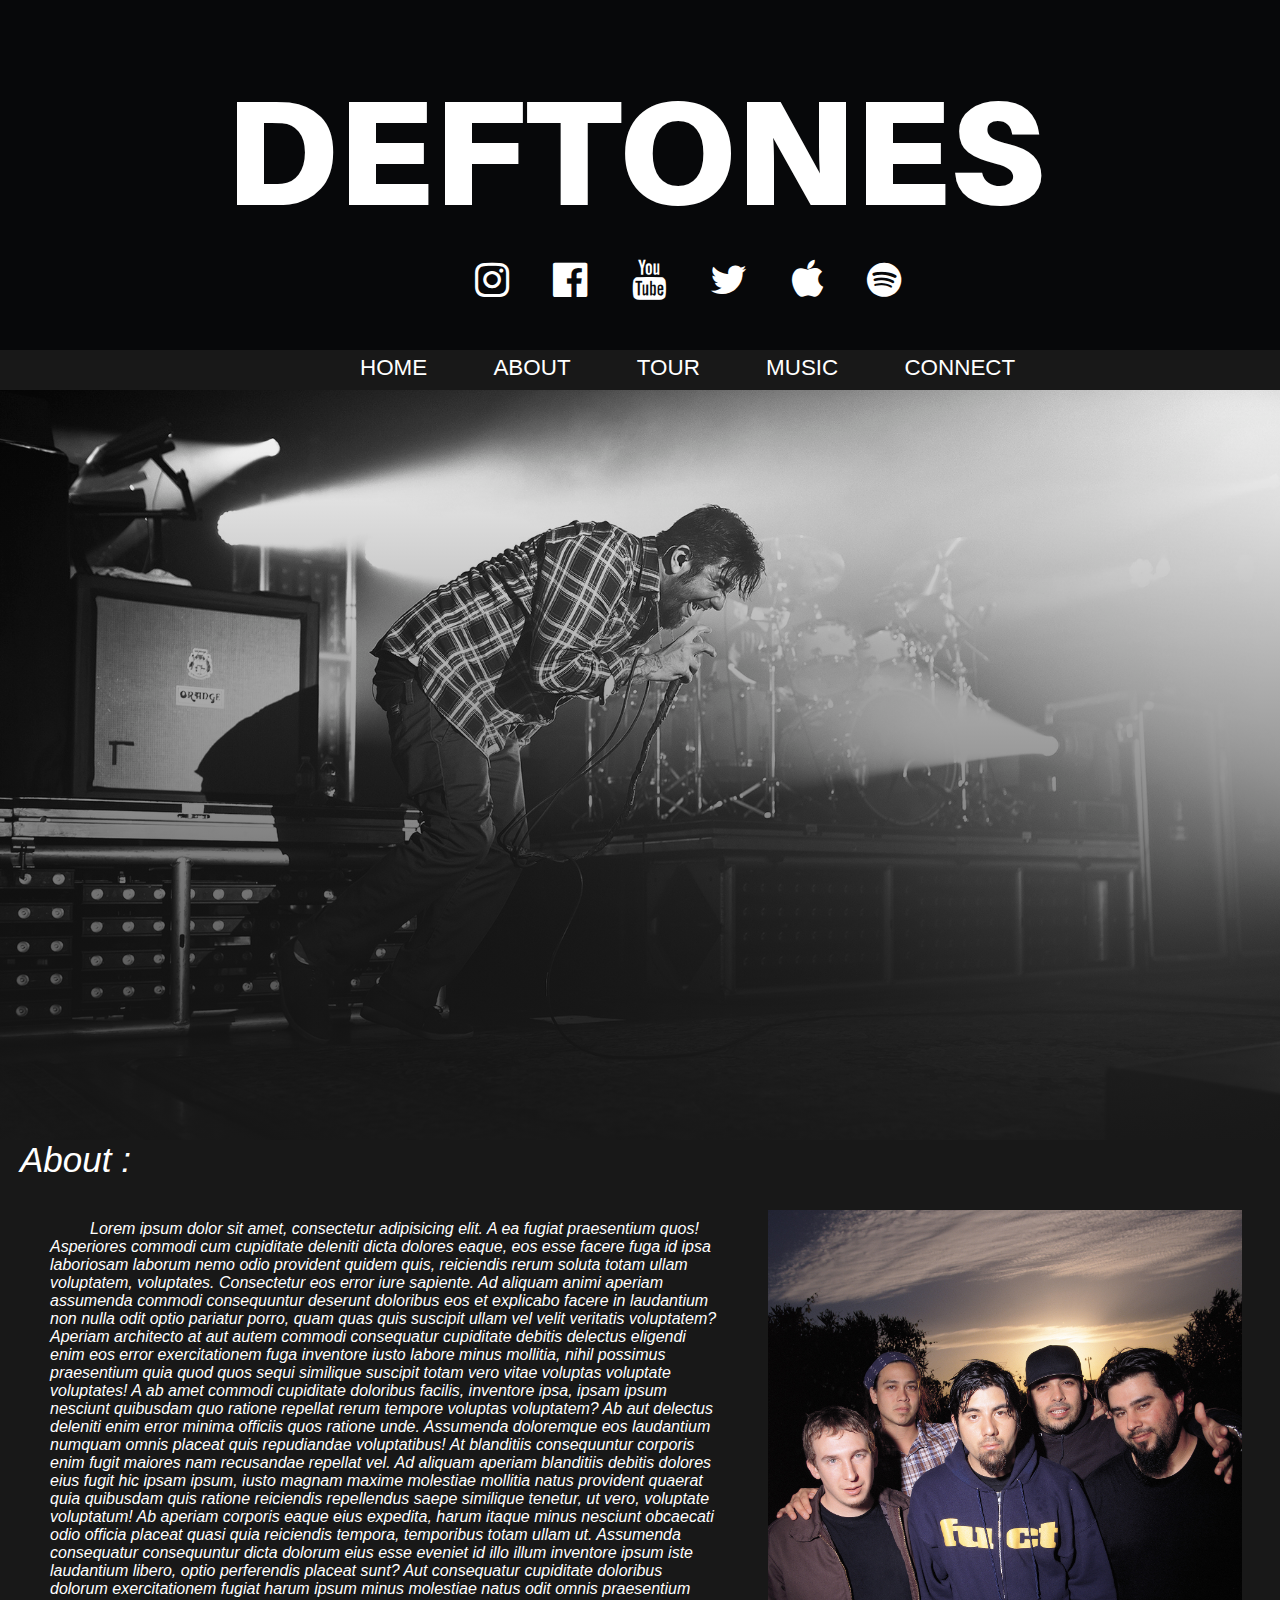
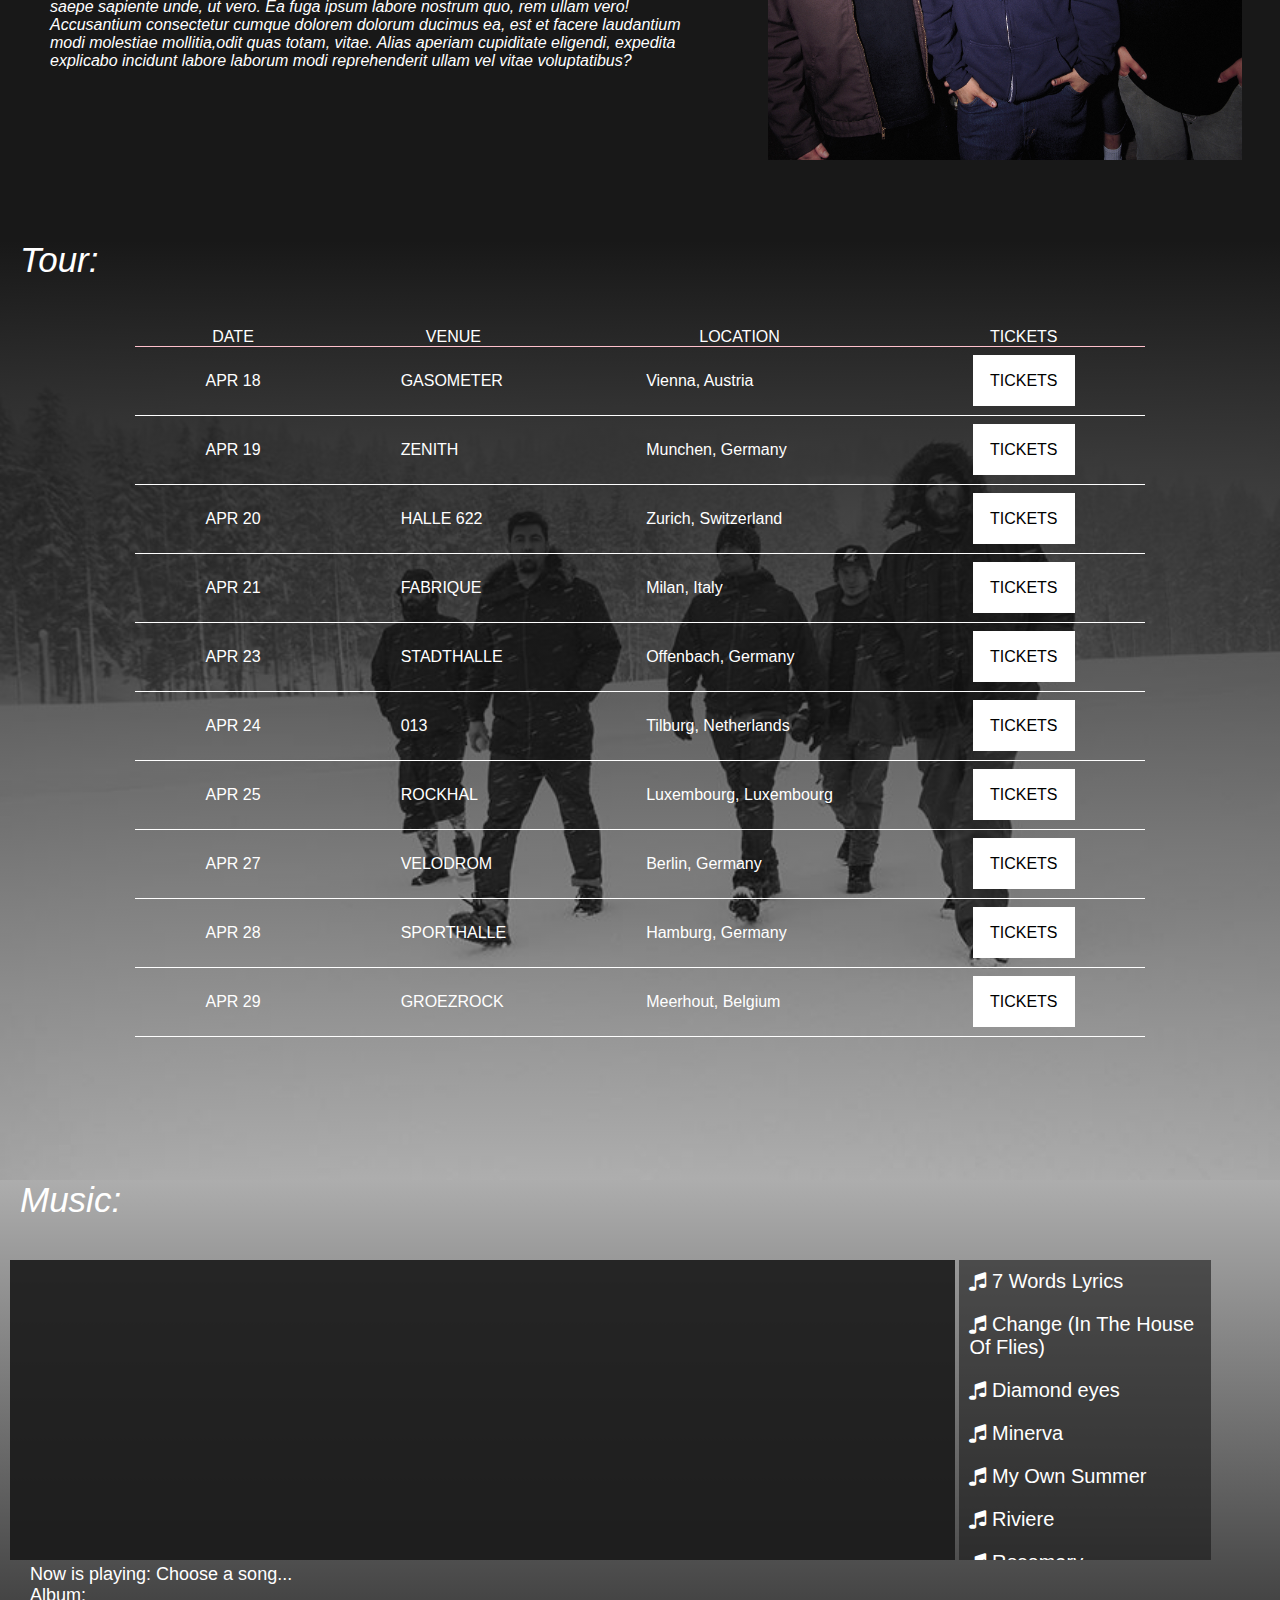
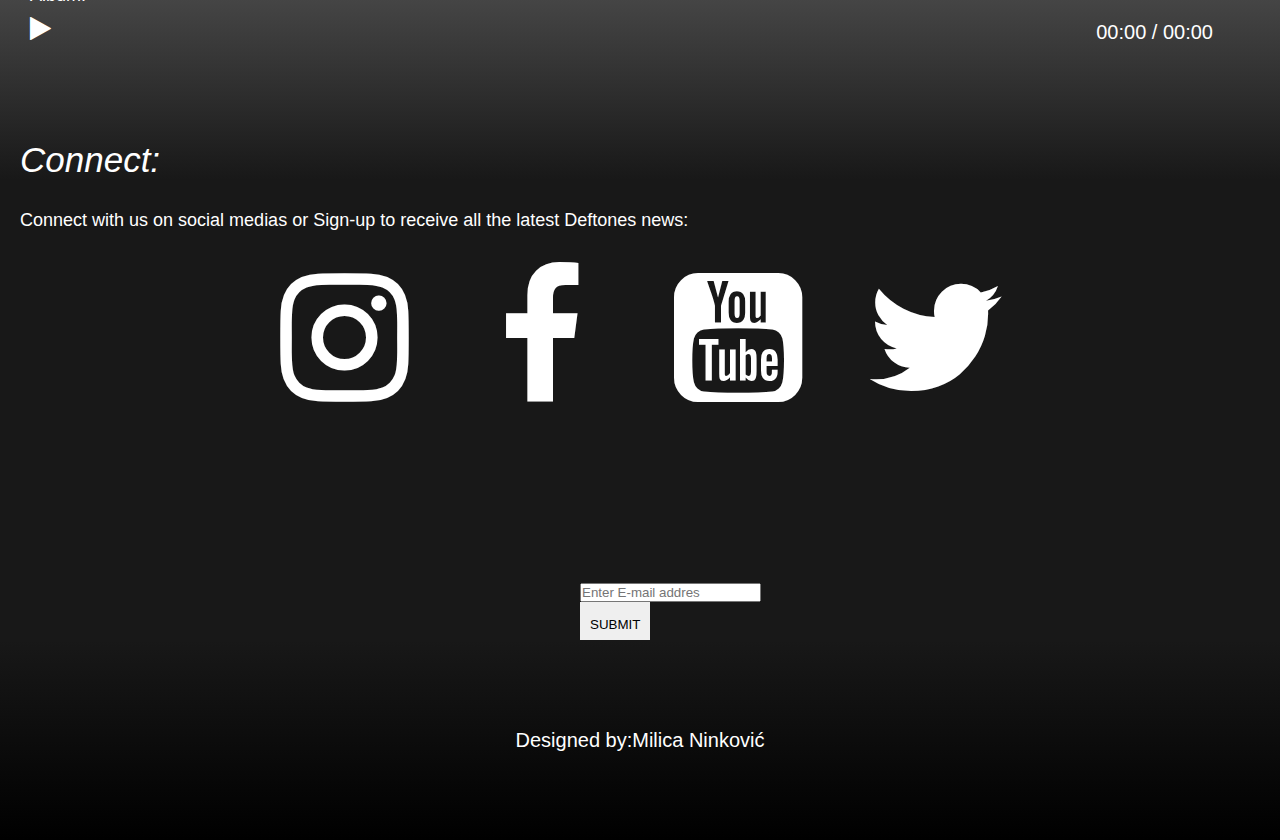
<file: index.html>
<!DOCTYPE html>
<html lang="en">
<head>
    <meta charset="UTF-8">
    <title>DEFTONES</title>
    <link rel="stylesheet" href="css/style.css">
    <link rel="stylesheet" href="css/font-awesome.css">

</head>

<body>
    <header id="pgheader">
         <h1 id="pgtitle" >DEFTONES</h1>

        <div id="media">
         <ul>
            <li>
                <a href="https://www.instagram.com/deftonesband/" target="_blank">
                    <i class="fa fa-instagram fa-2x" aria-hidden="true"> </i>
                </a>
            </li>
            <li>
                <a href="https://www.facebook.com/deftones" target="_blank">
                    <i class="fa fa-facebook-official fa-2x" aria-hidden="true"> </i>
                </a>
            </li>
            <li>
                <a href="https://www.youtube.com/deftones" target="_blank">
                    <i class="fa fa-youtube fa-2x" aria-hidden="true"> </i>
                </a>
            </li>
            <li>
                <a href="https://twitter.com/deftones" target="_blank">
                    <i class="fa fa-twitter fa-2x" aria-hidden="true"> </i>
                </a>
            </li>
            <li>
                <a href="https://itunes.apple.com/us/artist/deftones/id1092903" target="_blank">
                    <i class="fa fa-apple fa-2x" aria-hidden="true"> </i>
                </a>
            </li>
            <li>
                <a href="https://play.spotify.com/artist/6Ghvu1VvMGScGpOUJBAHNH?play=true&utm_source=open.spotify.com&utm_medium=open" target="_blank">
                    <i class="fa fa-spotify fa-2x" aria-hidden="true"> </i>
                </a>
            </li>

         </ul>
        </div>


    </header>

    <nav id="mainNav">
        <ul >
            <li><a href="index.html">HOME</a></li>
            <li><a href="#about">ABOUT</a></li>
            <li><a href="#tour">TOUR</a></li>
            <li><a href="#music">MUSIC</a></li>
            <li><a href="#connect">CONNECT</a></li>

        </ul>
    </nav>

    <div id="container"></div>
    <div id="page" >


        <section id="about" >
        <h3 class="sectionTitle">About :</h3>
            <article id="text">

                <p id="textContain">
                    Lorem ipsum dolor sit amet, consectetur adipisicing elit. A ea fugiat praesentium quos! Asperiores commodi
                    cum cupiditate deleniti dicta dolores eaque, eos esse facere fuga id ipsa laboriosam laborum nemo odio provident
                    quidem quis, reiciendis rerum soluta totam ullam voluptatem, voluptates. Consectetur eos error iure sapiente.
                    Ad aliquam animi aperiam assumenda commodi consequuntur deserunt doloribus eos et explicabo facere in laudantium
                    non nulla odit optio pariatur porro, quam quas quis suscipit ullam vel velit veritatis voluptatem? Aperiam architecto
                    at aut autem commodi consequatur cupiditate debitis delectus eligendi enim eos error exercitationem fuga inventore iusto
                    labore minus mollitia, nihil possimus praesentium quia quod quos sequi similique suscipit totam vero vitae voluptas voluptate
                    voluptates! A ab amet commodi cupiditate doloribus facilis, inventore ipsa, ipsam ipsum nesciunt quibusdam quo ratione
                    repellat rerum tempore voluptas voluptatem? Ab aut delectus deleniti enim error minima officiis quos ratione unde.
                    Assumenda doloremque eos laudantium numquam omnis placeat quis repudiandae voluptatibus! At blanditiis consequuntur
                    corporis enim fugit maiores nam recusandae repellat vel. Ad aliquam aperiam blanditiis debitis dolores eius fugit hic
                    ipsam ipsum, iusto magnam maxime molestiae mollitia natus provident quaerat quia quibusdam quis ratione reiciendis
                    repellendus saepe similique tenetur, ut vero, voluptate voluptatum! Ab aperiam corporis eaque eius expedita, harum itaque
                    minus nesciunt obcaecati odio officia placeat quasi quia reiciendis tempora, temporibus totam ullam ut.
                    Assumenda consequatur consequuntur dicta dolorum eius esse eveniet id illo illum inventore ipsum iste laudantium libero,
                    optio perferendis placeat sunt? Aut consequatur cupiditate doloribus dolorum exercitationem fugiat harum ipsum minus
                    molestiae natus odit omnis praesentium saepe sapiente unde, ut vero. Ea fuga ipsum labore nostrum quo, rem ullam vero!
                    Accusantium consectetur cumque dolorem dolorum ducimus ea, est et facere laudantium modi molestiae mollitia,odit quas totam, vitae.
                    Alias aperiam cupiditate eligendi, expedita explicabo incidunt labore laborum modi reprehenderit ullam vel vitae voluptatibus?
                </p>

            </article>
            <aside id="otherNews">
               <div id="ourPic"></div>
            </aside>

        </section>

        <section id="tour">
            <h3 class="sectionTitle">Tour:</h3>
            <br/>

        <table id="tourDate">
            <tr>
                <th> DATE </th>
                <th> VENUE </th>
                <th> LOCATION </th>
                <th> TICKETS </th>
            </tr>
            <tr>

            </tr>
        </table>

        </section>

        <section id="music">
            <h3 class="sectionTitle">Music:</h3>

            <div id="playContainer" >

                <div id="albumImg">
                    <div id="imgAnime">

                    </div>
                </div>

                <audio src="" id="audioPlayer"></audio>

                <ul id="songs">

                    <li class="forPlay">
                        <i class="fa fa-music" aria-hidden="true"></i>
                        <a href="#music" class="playList" data-albumName="Adrenaline" data-songName="7 Words Lyrics" data-image="img/albums/adrenaline.jpg">
                            7 Words Lyrics
                        </a>
                    </li>
                    <li class="forPlay">
                        <i class="fa fa-music" aria-hidden="true"></i>
                        <a href="#music" class="playList" data-albumName="White Ponny" data-songName="Change (In The House Of Flies)" data-image="img/albums/whitepony.jpg">
                            Change (In The House Of Flies)
                        </a>
                    </li>
                    <li class="forPlay">
                        <i class="fa fa-music" aria-hidden="true"></i>
                        <a href="#music" class="playList" data-albumName="Diamond eyes" data-songName="Diamond eyes" data-image="img/albums/diamondeyes.jpg">Diamond eyes</a>
                    </li>
                    <li class="forPlay">
                        <i class="fa fa-music" aria-hidden="true"></i>
                        <a href="#music" class="playList" data-albumName="Deftones" data-songName="Minerva" data-image="img/albums/deftones.jpg">Minerva</a>
                    </li>
                    <li class="forPlay">
                        <i class="fa fa-music" aria-hidden="true"></i>
                        <a href="#music" class="playList" data-albumName="Around the Fur" data-songName="My Own Summer" data-image="img/albums/aroundthefur.jpg">My Own Summer</a>
                    </li>
                    <li class="forPlay">
                        <i class="fa fa-music" aria-hidden="true"></i>
                        <a href="#music" class="playList" data-albumName="Saturday Night Wrist" data-songName="Riviere" data-image="img/albums/saturdaynightwrist.jpg">Riviere</a>
                    </li>
                    <li class="forPlay">
                        <i class="fa fa-music" aria-hidden="true"></i>
                        <a href="#music" class="playList" data-albumName="Koi No Yokan" data-songName="Rosemary" data-image="img/albums/koinoyokan.jpg">Rosemary</a>
                    </li>
                    <li class="forPlay">
                        <i class="fa fa-music" aria-hidden="true"></i>
                        <a href="#music" class="playList" data-albumName="B-Sides & Rarities" data-songName="Simple man" data-image="img/albums/bsides&rarities.jpg">Simple man</a>
                    </li>
                    <li class="forPlay">
                        <i class="fa fa-music" aria-hidden="true"></i>
                        <a href="#music" class="playList" data-albumName="Gore" data-songName="Prayers-Triangles" data-image="img/albums/gore.jpg">Prayers-Triangles</a>
                    </li>
                </ul>
                <div id="aboutSong" >
                    <p>Now is playing: <span id="currentName"></span></p>
                    <p>Album: <span id="album"></span></p>
                </div>
                <div id="controls">
                    <div id="buttons">
                        <button id="play" class="buttons"><i class="fa fa-play fa-2x" aria-hidden="true"></i> </button>
                    </div>
                    <div id="timer">
                        <span id="now"> 00:00</span> / <span id="sum">00:00</span>
                    </div>
                </div>
            </div>

        </section>

        <section id="connect">
        <h3 class="sectionTitle">Connect:</h3>
        <p id="textConnect">Connect with us on social medias or Sign-up to receive all the latest Deftones news:</p>
         <div id="medias">
          <a href="https://www.instagram.com/deftonesband/" target="_blank">  <i class="fa fa-instagram fa-5x fa-fw " aria-hidden="true"> </i></a>
          <a href="https://www.facebook.com/deftones" target="_blank">  <i class="fa fa-facebook fa-5x fa-fw " aria-hidden="true"> </i></a>
          <a href="https://www.youtube.com/deftones" target="_blank" >  <i class="fa fa-youtube-square fa-5x fa-fw " aria-hidden="true"> </i></a>
          <a href="https://twitter.com/deftones" target="_blank"> <i class="fa fa-twitter fa-5x fa-fw" aria-hidden="true"> </i></a>
         </div>
            <div id="signUp">
                <p id="errorMsg">Please, enter correct information.</p>
                <br/>
                <input id="smallInput" type="email" placeholder="Enter E-mail addres" required>
                <button id="mailSubmit" onclick="check()">SUBMIT</button>
            </div>
        </section>

        <footer id="pgFooter">
            <p>Designed by:Milica Ninković</p>
        </footer>

    </div>


</body>
<script type="text/javascript" src="javascript/cssproperties.js"></script>
<script type="text/javascript" src="javascript/audioplayer.js"></script>

</html>
</file>
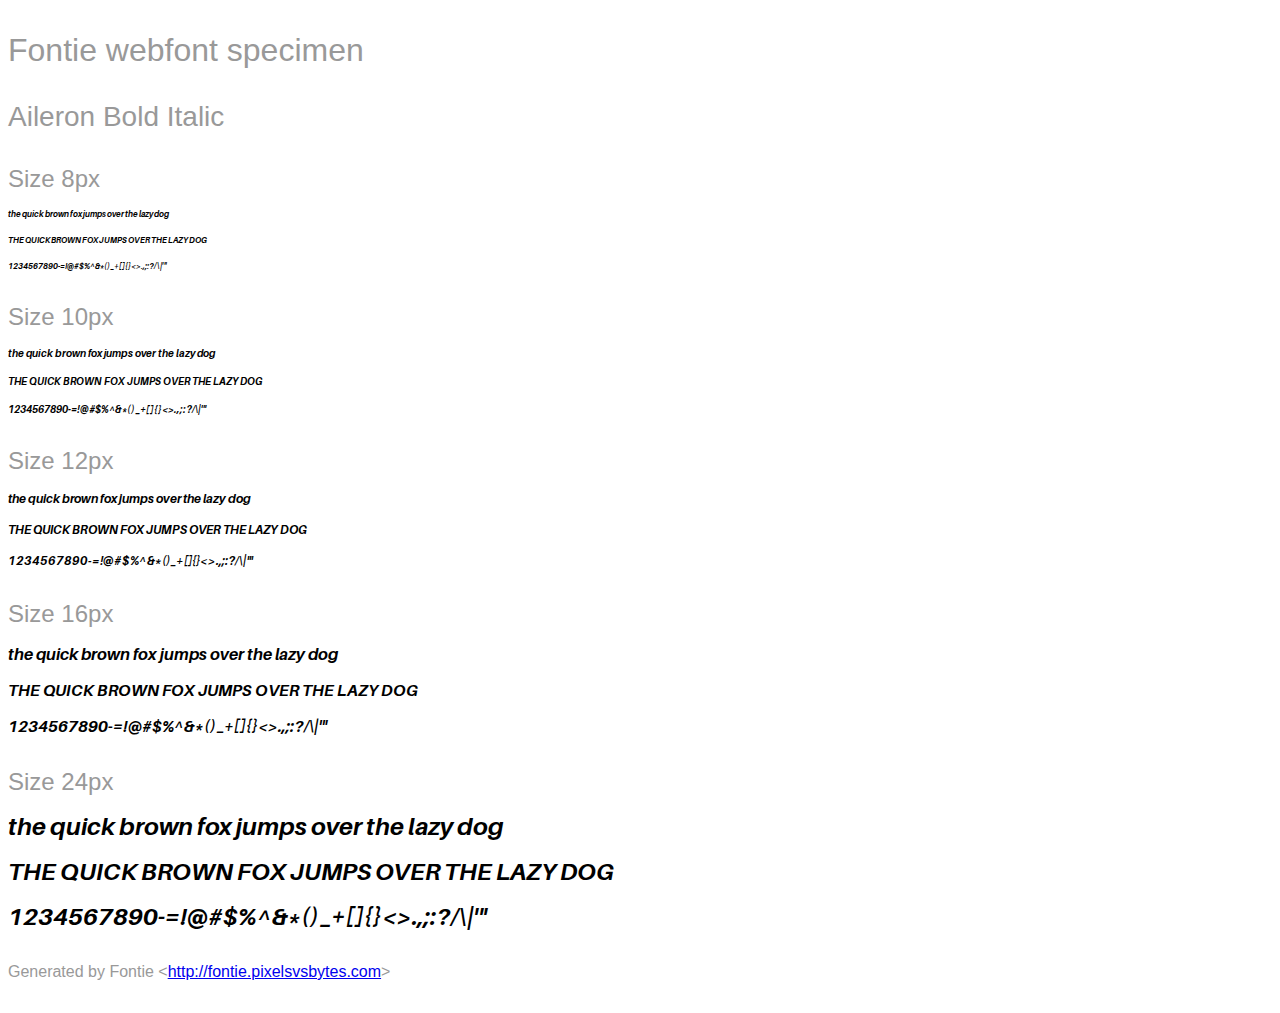
<file: fonts/fontie-package/Aileron Bold Italic.html>
<html>
<head>
    <style>
        /* INFO We recommend to use @import or the link tag to include the
                font-face definition into your page.
           NOTE Some browsers block access to CSS rules in external files if the
                page is not loaded via HTTP. Therefore the Font Smoothie script
                will not work if you open this page as a local file. */
        @import url('Aileron Bold.css');

        /* INFO Just some other styles to beautify the page ;) */
        body {
            font-family: sans-serif;
            color: #999;
            white-space: nowrap;
        }
        h1 {
            font-size: 2rem;
            font-weight: normal;
            margin: 2rem 0 1rem 0;
        }
        h2 {
            font-size: 1.75rem;
            font-weight: normal;
            margin: 2rem 0 1rem 0;
        }
        h3 {
            font-size: 1.5rem;
            font-weight: normal;
            margin: 2rem 0 1rem 0;
        }
        p {
            margin: 2rem 0;
        }
        div p {
            font-family: 'Aileron Bold';
            font-weight: 700;
            font-style: italic;
            color: #000;
            margin: 1rem 0;
        }
    </style>
    <title>Aileron Bold &mdash; Fontie webfont specimen</title>
</head>

<body>
    <h1>Fontie webfont specimen</h1>
    <h2>Aileron Bold Italic</h2>
    <div style="font-size:8px">
        <h3>Size 8px</h3>
        <p>the quick brown fox jumps over the lazy dog</p>
        <p>THE QUICK BROWN FOX JUMPS OVER THE LAZY DOG</p>
        <p>1234567890-=!@#$%^&amp;*()_+[]{}&lt;&gt;.,;:?/\|'"</p>
    </div>
    <div style="font-size:10px">
        <h3>Size 10px</h3>
        <p>the quick brown fox jumps over the lazy dog</p>
        <p>THE QUICK BROWN FOX JUMPS OVER THE LAZY DOG</p>
        <p>1234567890-=!@#$%^&amp;*()_+[]{}&lt;&gt;.,;:?/\|'"</p>
    </div>
    <div style="font-size:12px">
        <h3>Size 12px</h3>
        <p>the quick brown fox jumps over the lazy dog</p>
        <p>THE QUICK BROWN FOX JUMPS OVER THE LAZY DOG</p>
        <p>1234567890-=!@#$%^&amp;*()_+[]{}&lt;&gt;.,;:?/\|'"</p>
    </div>
    <div style="font-size:16px">
        <h3>Size 16px</h3>
        <p>the quick brown fox jumps over the lazy dog</p>
        <p>THE QUICK BROWN FOX JUMPS OVER THE LAZY DOG</p>
        <p>1234567890-=!@#$%^&amp;*()_+[]{}&lt;&gt;.,;:?/\|'"</p>
    </div>
    <div style="font-size:24px">
        <h3>Size 24px</h3>
        <p>the quick brown fox jumps over the lazy dog</p>
        <p>THE QUICK BROWN FOX JUMPS OVER THE LAZY DOG</p>
        <p>1234567890-=!@#$%^&amp;*()_+[]{}&lt;&gt;.,;:?/\|'"</p>
    </div>
    <p>Generated by Fontie &lt;<a href="http://fontie.pixelsvsbytes.com">http://fontie.pixelsvsbytes.com</a>&gt;</p>
</body>

</html>
</file>
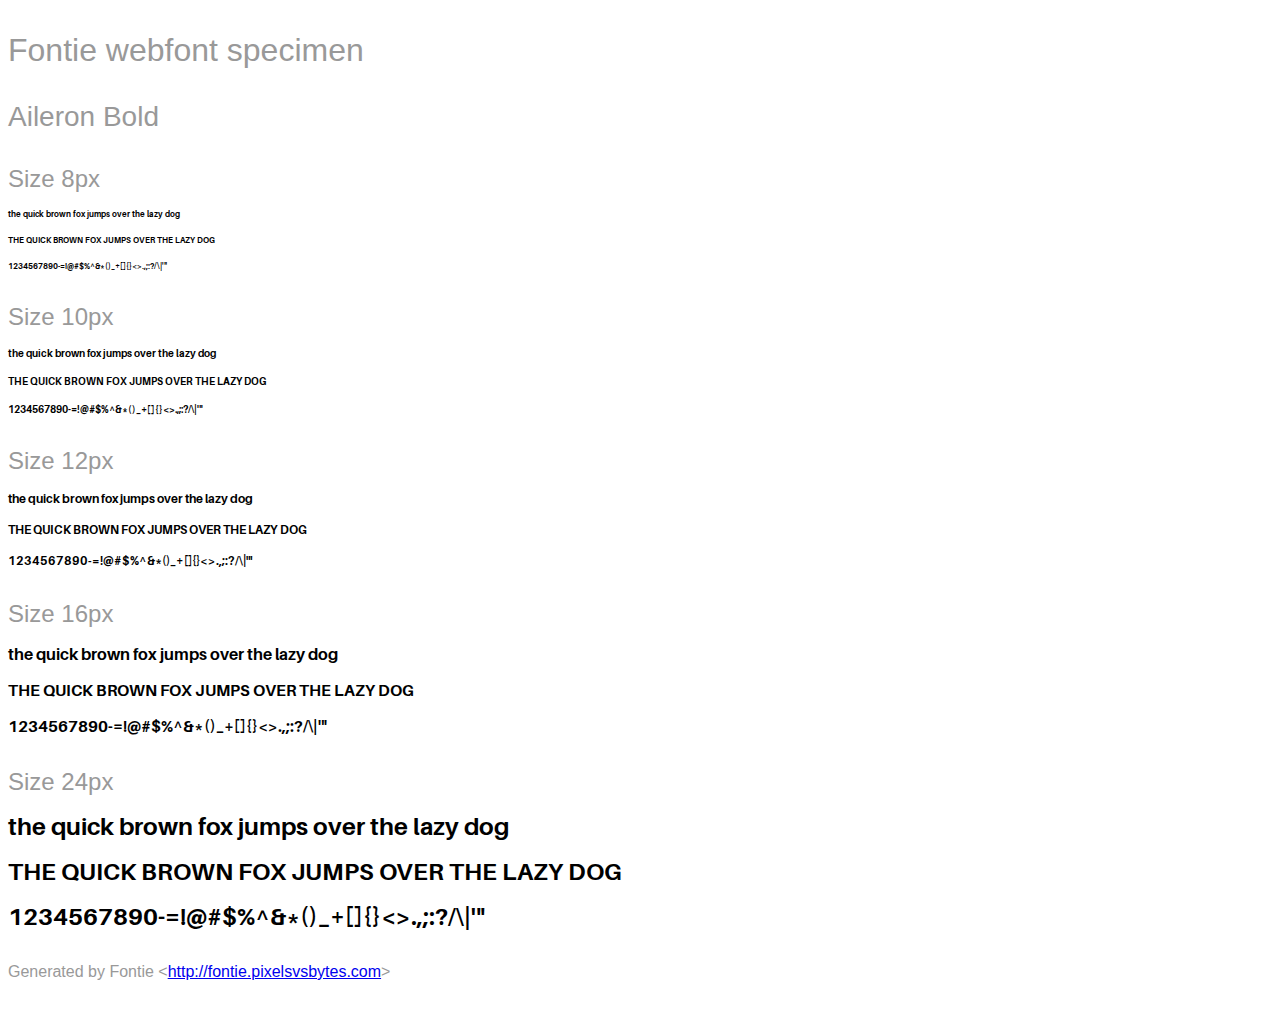
<file: fonts/fontie-package/Aileron Bold.html>
<html>
<head>
    <style>
        /* INFO We recommend to use @import or the link tag to include the
                font-face definition into your page.
           NOTE Some browsers block access to CSS rules in external files if the
                page is not loaded via HTTP. Therefore the Font Smoothie script
                will not work if you open this page as a local file. */
        @import url('Aileron Bold.css');

        /* INFO Just some other styles to beautify the page ;) */
        body {
            font-family: sans-serif;
            color: #999;
            white-space: nowrap;
        }
        h1 {
            font-size: 2rem;
            font-weight: normal;
            margin: 2rem 0 1rem 0;
        }
        h2 {
            font-size: 1.75rem;
            font-weight: normal;
            margin: 2rem 0 1rem 0;
        }
        h3 {
            font-size: 1.5rem;
            font-weight: normal;
            margin: 2rem 0 1rem 0;
        }
        p {
            margin: 2rem 0;
        }
        div p {
            font-family: 'Aileron Bold';
            font-weight: 700;
            font-style: normal;
            color: #000;
            margin: 1rem 0;
        }
    </style>
    <title>Aileron Bold &mdash; Fontie webfont specimen</title>
</head>

<body>
    <h1>Fontie webfont specimen</h1>
    <h2>Aileron Bold</h2>
    <div style="font-size:8px">
        <h3>Size 8px</h3>
        <p>the quick brown fox jumps over the lazy dog</p>
        <p>THE QUICK BROWN FOX JUMPS OVER THE LAZY DOG</p>
        <p>1234567890-=!@#$%^&amp;*()_+[]{}&lt;&gt;.,;:?/\|'"</p>
    </div>
    <div style="font-size:10px">
        <h3>Size 10px</h3>
        <p>the quick brown fox jumps over the lazy dog</p>
        <p>THE QUICK BROWN FOX JUMPS OVER THE LAZY DOG</p>
        <p>1234567890-=!@#$%^&amp;*()_+[]{}&lt;&gt;.,;:?/\|'"</p>
    </div>
    <div style="font-size:12px">
        <h3>Size 12px</h3>
        <p>the quick brown fox jumps over the lazy dog</p>
        <p>THE QUICK BROWN FOX JUMPS OVER THE LAZY DOG</p>
        <p>1234567890-=!@#$%^&amp;*()_+[]{}&lt;&gt;.,;:?/\|'"</p>
    </div>
    <div style="font-size:16px">
        <h3>Size 16px</h3>
        <p>the quick brown fox jumps over the lazy dog</p>
        <p>THE QUICK BROWN FOX JUMPS OVER THE LAZY DOG</p>
        <p>1234567890-=!@#$%^&amp;*()_+[]{}&lt;&gt;.,;:?/\|'"</p>
    </div>
    <div style="font-size:24px">
        <h3>Size 24px</h3>
        <p>the quick brown fox jumps over the lazy dog</p>
        <p>THE QUICK BROWN FOX JUMPS OVER THE LAZY DOG</p>
        <p>1234567890-=!@#$%^&amp;*()_+[]{}&lt;&gt;.,;:?/\|'"</p>
    </div>
    <p>Generated by Fontie &lt;<a href="http://fontie.pixelsvsbytes.com">http://fontie.pixelsvsbytes.com</a>&gt;</p>
</body>

</html>
</file>
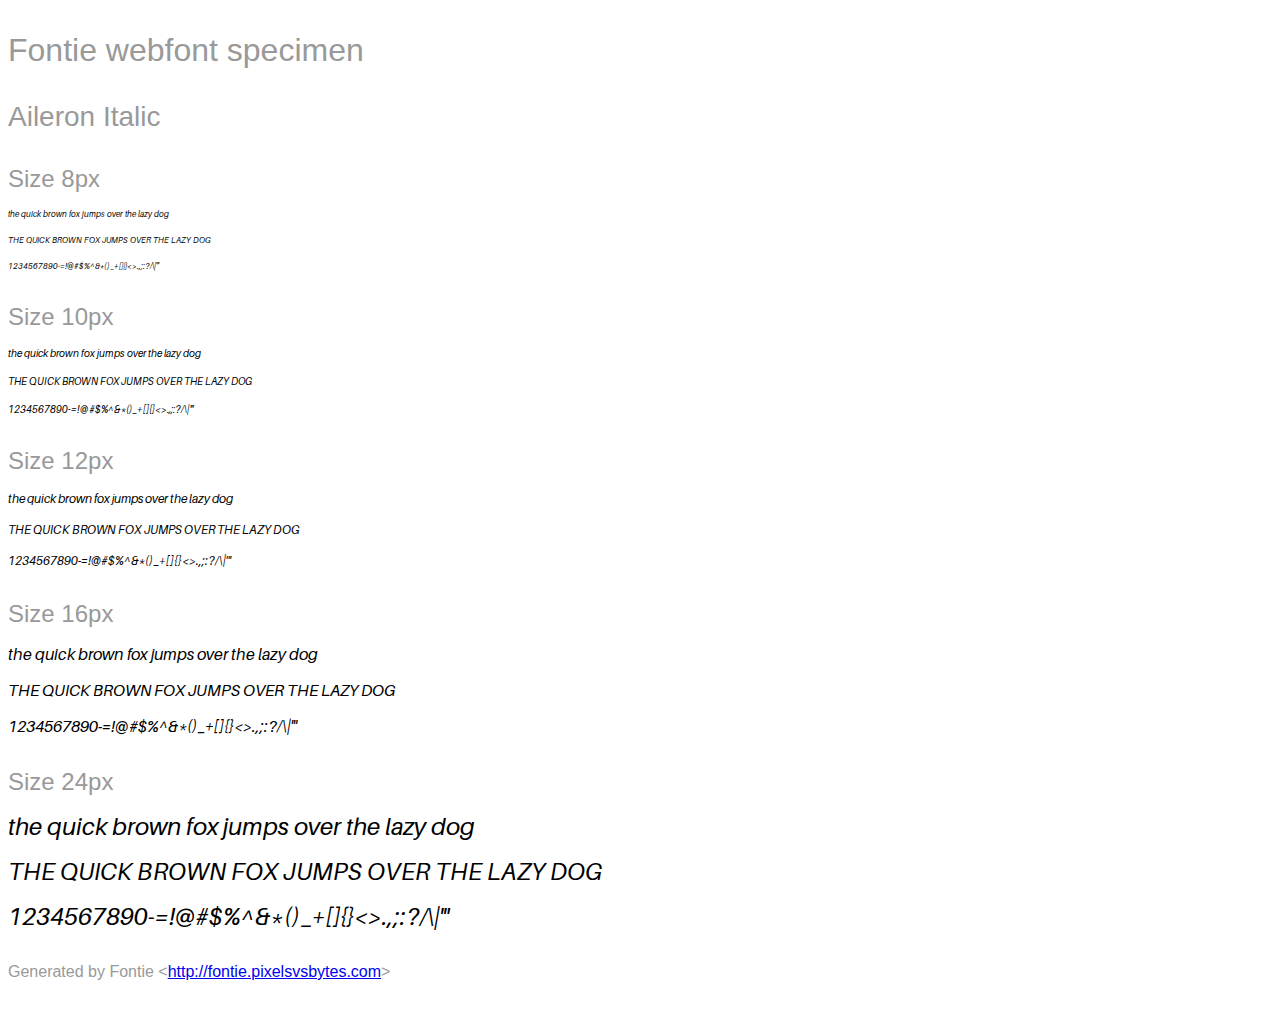
<file: fonts/fontie-package/Aileron Italic.html>
<html>
<head>
    <style>
        /* INFO We recommend to use @import or the link tag to include the
                font-face definition into your page.
           NOTE Some browsers block access to CSS rules in external files if the
                page is not loaded via HTTP. Therefore the Font Smoothie script
                will not work if you open this page as a local file. */
        @import url('Aileron.css');

        /* INFO Just some other styles to beautify the page ;) */
        body {
            font-family: sans-serif;
            color: #999;
            white-space: nowrap;
        }
        h1 {
            font-size: 2rem;
            font-weight: normal;
            margin: 2rem 0 1rem 0;
        }
        h2 {
            font-size: 1.75rem;
            font-weight: normal;
            margin: 2rem 0 1rem 0;
        }
        h3 {
            font-size: 1.5rem;
            font-weight: normal;
            margin: 2rem 0 1rem 0;
        }
        p {
            margin: 2rem 0;
        }
        div p {
            font-family: 'Aileron';
            font-weight: 400;
            font-style: italic;
            color: #000;
            margin: 1rem 0;
        }
    </style>
    <title>Aileron &mdash; Fontie webfont specimen</title>
</head>

<body>
    <h1>Fontie webfont specimen</h1>
    <h2>Aileron Italic</h2>
    <div style="font-size:8px">
        <h3>Size 8px</h3>
        <p>the quick brown fox jumps over the lazy dog</p>
        <p>THE QUICK BROWN FOX JUMPS OVER THE LAZY DOG</p>
        <p>1234567890-=!@#$%^&amp;*()_+[]{}&lt;&gt;.,;:?/\|'"</p>
    </div>
    <div style="font-size:10px">
        <h3>Size 10px</h3>
        <p>the quick brown fox jumps over the lazy dog</p>
        <p>THE QUICK BROWN FOX JUMPS OVER THE LAZY DOG</p>
        <p>1234567890-=!@#$%^&amp;*()_+[]{}&lt;&gt;.,;:?/\|'"</p>
    </div>
    <div style="font-size:12px">
        <h3>Size 12px</h3>
        <p>the quick brown fox jumps over the lazy dog</p>
        <p>THE QUICK BROWN FOX JUMPS OVER THE LAZY DOG</p>
        <p>1234567890-=!@#$%^&amp;*()_+[]{}&lt;&gt;.,;:?/\|'"</p>
    </div>
    <div style="font-size:16px">
        <h3>Size 16px</h3>
        <p>the quick brown fox jumps over the lazy dog</p>
        <p>THE QUICK BROWN FOX JUMPS OVER THE LAZY DOG</p>
        <p>1234567890-=!@#$%^&amp;*()_+[]{}&lt;&gt;.,;:?/\|'"</p>
    </div>
    <div style="font-size:24px">
        <h3>Size 24px</h3>
        <p>the quick brown fox jumps over the lazy dog</p>
        <p>THE QUICK BROWN FOX JUMPS OVER THE LAZY DOG</p>
        <p>1234567890-=!@#$%^&amp;*()_+[]{}&lt;&gt;.,;:?/\|'"</p>
    </div>
    <p>Generated by Fontie &lt;<a href="http://fontie.pixelsvsbytes.com">http://fontie.pixelsvsbytes.com</a>&gt;</p>
</body>

</html>
</file>
<file: css/style.css>
@font-face {
    font-family: deftonesFont;
    src: url(../fonts/fontie-package/aileronblackbold.eot);
    src: url(../fonts/fontie-package/aileronblack.otf);
    src: url(../fonts/fontie-package/aileronblack.woff);
    src: url(../fonts/fontie-package/aileronblack.svg);
    src: url(../fonts/fontie-package/aileronblack.ttf);
    font-weight: 900;
    font-stretch: normal;

}

body,* {
    padding:0;
    margin:0;
    font-family: Arial,sans-serif;
    font-weight: lighter;


}
body{
    background-color: #181818;
}

a{color:#07080A;}

#pgtitle{
    color:white;
    position: absolute;
    width:830px;
    line-height: 300px;
    font-family: deftonesFont, sans-serif;
    font-size: 150px;
    background-color: transparent;
}
#pgheader{
    width:100%;
    background-color: #07080A;
    height: 350px;
    position: relative;
    top:0;
}
#mainNav{
    width: 100%;
    height:40px;
    background-color: #181818;
    font-size:1.4rem;

}
#mainNav ul li{
    display: inline-block;
    background-color: transparent;
}
#mainNav ul li a{
    text-decoration: none;
    color: white;
    font-weight: lighter;
}
#mainNav ul li a:hover{
    color: #8D8D92;
}
#mainNav ul li{
    padding: 5px 30px;
}
#mainNav ul{
    margin-left: 330px;
}
#media{
    position:absolute;
    width:100%;
    height:70px;
    left:0;
    bottom: 20px;
}
#media ul{
    margin-left: 455px;
}
#media ul li a i {
    color: white;
    padding: 0 20px;
   font-size:250%;

}
#media ul li{
    display: inline-block;

}
#media ul li a{
    text-decoration: none;

}
#media ul li a :hover{
    color:#8D8D92;

}

#container {
    background: linear-gradient(rgba(24, 24, 24, 0), rgba(24, 24, 24, 0.9)), url("../img/cover1.jpg");
    background-attachment: local;
    background-size: cover;
    opacity: 19;
    width: 100%;
    height: 750px;
    background-repeat: no-repeat;
    position: relative;
}
#page{
    position: relative;
    background-color: #181818;
    height: auto;
    width: 100%;


}

#about{
    color: white;
    background-color: rgba(24,24,24,1);
    position: absolute;
    width: 100%;

}

#text{
    width:60%;
    height: auto;
    background-color: transparent;
    color: white;
    float: left;

}
#text h3{
    color: #7F7F7F;
    font-style: oblique;
    font-size: 25px;
    text-indent: 20px;
}

#textContain{
    color: white;
    font-style: oblique;
    text-indent: 40px;
    padding: 10px 50px;
}

#otherNews{
    width:37%;
    min-height: 550px;
    height: auto;
    background-color:rgba(255,255,255,0.2);
    color: white;
    float: left;
    border-radius: 10px;
}
#otherNews h3{
    color: white;
    font-size:25px;
    padding:10px;
    font-style: oblique;
}
.naslovi{
    font-size:13px;
    font-weight: bold;
    padding: 40px 30px;
    text-decoration: none;
    color: white;
    font-style: normal;
    
}
.naslovi:hover{
    color:black;

}
.titleH3{
    margin: 10px 0;
}
.active{
    background-color: white;
    color: black;
}
.active:hover{
    color:#181818;
}
#ourPic{
    background-image: url("../img/us2.jpg");
    background-size: cover;
    width: auto;
    min-height: 550px;
}
#tour{
    color: white;
    width: 100%;
    height:auto;
    position: absolute;
    top: 700px;
    background-color: #181818;
    background: linear-gradient(rgba(24,24,24,1),rgba(24,24,24,0.3)), url("../img/cover3.jpg");
    background-attachment: local;
    background-repeat: no-repeat;
    background-size: cover;
    min-height: 940px;
}
#tour h3{
    color:white;
}
.sectionTitle{
    width:100%;
    text-indent: 20px;
    text-align: left;
    padding-bottom: 30px;
    font-size: 35px;
    font-style: oblique;
    color: white;

}
.buyTicket{
    text-decoration:none;
    color: black;
    padding:17px;
    background-color: white;
}
.buyTicket:hover{
    animation-name:buyticket;
    animation-duration:1s;
    animation-timing-function:ease-out;
    animation-fill-mode: forwards;
}
#tourDate{
    margin:0 auto;
    border-collapse: collapse;
}
#tourDate tr{
    padding: 10px;
    border-bottom:1px solid pink;
}
#tourDate tr th{
    padding:0 70px;
}
#tourDate tr td{
    padding: 25px 70px;
    border-bottom: 1px solid white;
    text-align: match-parent;
}
#music{
    position:absolute;
    top:1640px;
     background: linear-gradient(rgba(173,173,173,1), rgba(24,24,24,0.9));

    width: 100%;
    height: 600px;
}
#playContainer{
    padding: 10px;;
    min-height: 350px;
}
#albumImg{
    background-color: rgba(24,24,24,0.9);
    width:75%;
    height: 300px;
    display: inline-block;
}
#controls{
    padding: 10px 20px;
}
#songs{
    height: 300px;
    width: 20%;
    display: inline-block;
    margin: 0;
    overflow-y: scroll;
    background-color: rgba(24,24,24,0.6);
}

#imgAnime{
    margin: auto;
    width:290px;
    height: 290px;
    animation-name: flipit;
    animation-duration: 4s;
    animation-iteration-count: infinite;
    animation-timing-function: linear;
    backface-visibility: visible;
    animation-direction: alternate;
    background-size: cover;
}
.buttons{
    color: white;
    background: transparent;
    border: none;
}
#aboutSong{
    font-size: 18px;
    color: white;
    text-indent: 20px;
}
#controls{
    position: relative;
}
#timer{
    color: white;
    font-size: 20px;
    position: absolute;
    right: 57px;
    top:15px;
}
.forPlay{
    color:white;
    font-size: 20px;
    padding: 10px;
    text-decoration: none;
}
.playList{
    text-decoration: none;
    color:white;
}
.forPlay:hover{
    animation-name: songAnimation;
    animation-duration: 1s;
    animation-timing-function:ease-out;
    animation-fill-mode: forwards;
}
#connect{
    position:absolute;
    top:2200px;
    width: 100%;
    min-height: 400px;
    background:transparent;
    height: auto;
}
#textConnect{
    text-indent: 20px;
    color: white;
    font-size: 18px;
}
#connect a {
    color: white;
    font-size: 30px;
}
#connect a:hover{
    color: black;
}
#medias{
    width: 100%;
    text-align: center;
    height: 270px;
    line-height: 300px;

}
#signUp{
    padding:10px 580px;
}
#mailInput{
    width: 260px;
    height: 40px;
}
#mailSubmit{
    height: 45px;
    border: none;
    padding: 10px;
}
#errorMsg{
    color:red;
    text-align: center;
    visibility: hidden;
}
#pgFooter{
    position: absolute;
    top: 2700px;
    height: 200px;
    width: 100%;
    background:linear-gradient(rgba(24,24,24,1),rgba(0,0,0,1));
}
#pgFooter{
    line-height: 200px;
    text-align: center;
    color: white;
    font-size: 20px;
}
/*Animacije*/
@keyframes buyticket {
    from{
        background-color: white;
        color: black;
    }
    to{
        background-color: #2F680B;
        color: white;
    }
}
@keyframes songAnimation {
    from{
        background-color: transparent;
    }
    to{
        background-color: #2F680B;
        font-size:150%;
        color: white;

    }
    
}

@keyframes flipit {
    from{
        transform: rotateY(0deg);
        backface-visibility: visible;
    }
    to{
        transform: rotateY(180deg);
        backface-visibility: visible;
    }
}
</file>
